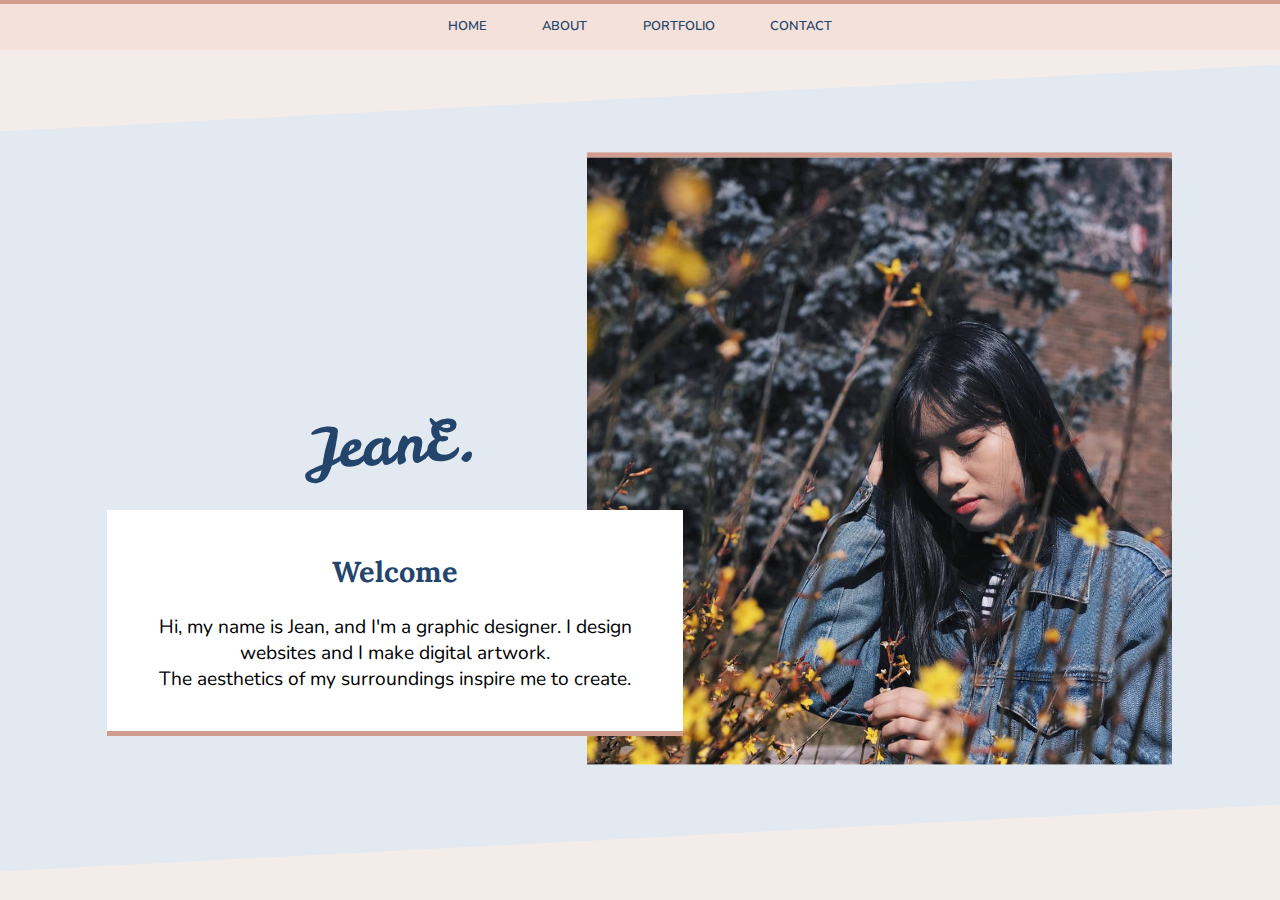
<file: index.html>
<!DOCTYPE html>
<html lang="en">
<head>
    <meta charset="UTF-8">
    <meta http-equiv="X-UA-Compatible" content="IE=edge">
    <meta name="viewport" content="width=device-width, initial-scale=1.0">
    <title>My Portfolio</title>
    <link rel="stylesheet" href="../css/style.css">
    

    <link rel="preconnect" href="https://fonts.googleapis.com">
    <link rel="preconnect" href="https://fonts.gstatic.com" crossorigin>
    <link href="https://fonts.googleapis.com/css2?family=Leckerli+One&family=Lora:ital,wght@0,500;0,600;1,600&family=Nunito&display=swap" rel="stylesheet">
</head>
<body>
    <div class="wrapper">

        <header>
            <nav>
                <div class="logo">JeanE.</div>
                <div class="hamburger">
                    <div class="hb1"></div>
                    <div class="hb2"></div>
                    <div class="hb3"></div>
                </div>
                <div class="navlinks">
                    <a href="index.html">Home</a>
                    <a href="about.html">About</a>
                    <a href="portfolio.html">Portfolio</a>
                    <a href="contact.html">Contact</a>
                </div>
            </nav>
        </header>
        
        <main>
            <section class="feature">
                <div class="intro">
                    <h1 class="title">JeanE.</h1>
                    <div class="ft-content">
                        <h2>Welcome</h2>
                        <p>
                            Hi, my name is Jean, and I'm a graphic designer. I design websites and I make digital artwork.
                            <br>
                            The aesthetics of my surroundings inspire me to create.
                        </p>
                    </div>
                </div>
                <div class="ft-cover"></div>
            </section>
        </main>
    </div>

    <script src="script.js"></script>
</body>
</html>
</file>
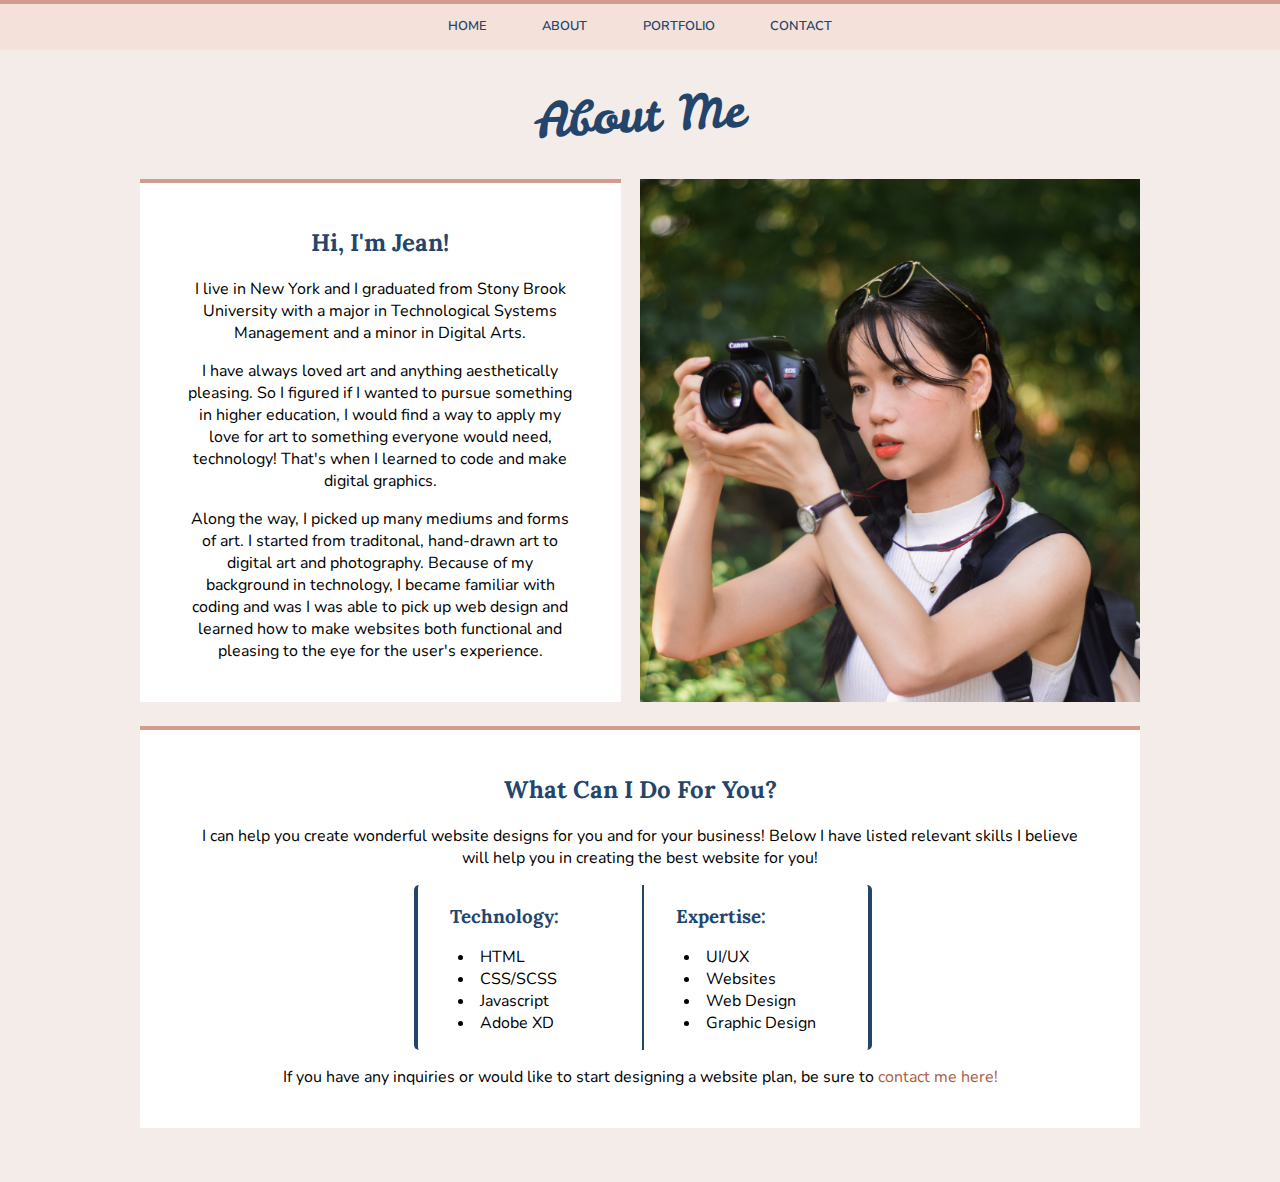
<file: about.html>
<!DOCTYPE html>
<html lang="en">
<head>
    <meta charset="UTF-8">
    <meta http-equiv="X-UA-Compatible" content="IE=edge">
    <meta name="viewport" content="width=device-width, initial-scale=1.0">
    <title>About</title>
    <link rel="stylesheet" href="../css/about.css">
    

    <link rel="preconnect" href="https://fonts.googleapis.com">
    <link rel="preconnect" href="https://fonts.gstatic.com" crossorigin>
    <link href="https://fonts.googleapis.com/css2?family=Leckerli+One&family=Lora:ital,wght@0,500;0,600;1,600&family=Nunito&display=swap" rel="stylesheet">
</head>
<body>
    <div class="wrapper">

        <header>
            <nav>
                <div class="logo">JeanE.</div>
                <div class="hamburger">
                    <div class="hb1"></div>
                    <div class="hb2"></div>
                    <div class="hb3"></div>
                </div>
                <div class="navlinks">
                    <a href="index.html">Home</a>
                    <a href="about.html">About</a>
                    <a href="portfolio.html">Portfolio</a>
                    <a href="contact.html">Contact</a>
                </div>
            </nav>
        </header>
        
        <main>
            <h1 class="title">About Me</h1>
            <div class="about">
                <div class="cover">
                    <!-- <img src="../images/about-profile.jpg" alt="Me"> -->
                </div>
                <div class="bio">
                    <h2>Hi, I'm Jean!</h2>
                    <p>
                        I live in New York and I graduated from Stony Brook University with 
                        a major in Technological Systems Management and a minor in Digital Arts.
                    </p>
                    <p>
                        I have always loved art and anything aesthetically pleasing. So I figured if I 
                        wanted to pursue something in higher education, I would find a way to apply my 
                        love for art to something everyone would need, technology! That's when I learned 
                        to code and make digital graphics.
                    </p>
                    <p>
                        Along the way, I picked up many mediums and forms of art. I started from traditonal, 
                        hand-drawn art to digital art and photography. Because of my background in technology, 
                        I became familiar with coding and was I was able to pick up web design and learned 
                        how to make websites both functional and pleasing to the eye for the user's experience.
                    </p>
                </div>
            </div>
            <div class="cta">
                <h2>What Can I Do For You?</h2>
                <p>
                    I can help you create wonderful website designs for you and for your business! 
                    Below I have listed relevant skills I believe will help you in creating the best website for you!
                </p>
                <div class="skills">
                    <div>
                        <h3>Technology:</h3>
                        <ul>
                            <li>HTML</li>
                            <li>CSS/SCSS</li>
                            <li>Javascript</li>
                            <li>Adobe XD</li>
                        </ul>
                    </div>
                    <div>
                        <h3>Expertise:</h3>
                        <ul>
                            <li>UI/UX</li>
                            <li>Websites</li>
                            <li>Web Design</li>
                            <li>Graphic Design</li>
                        </ul>
                    </div>
                </div>
                <p>
                    If you have any inquiries or would like to start designing a website plan, be sure to 
                    <a href="contact.html">contact me here!</a>
                </p>
                    
            </div>
        </main>
    </div>
    
    <script src="script.js"></script>
</body>
</html>
</file>
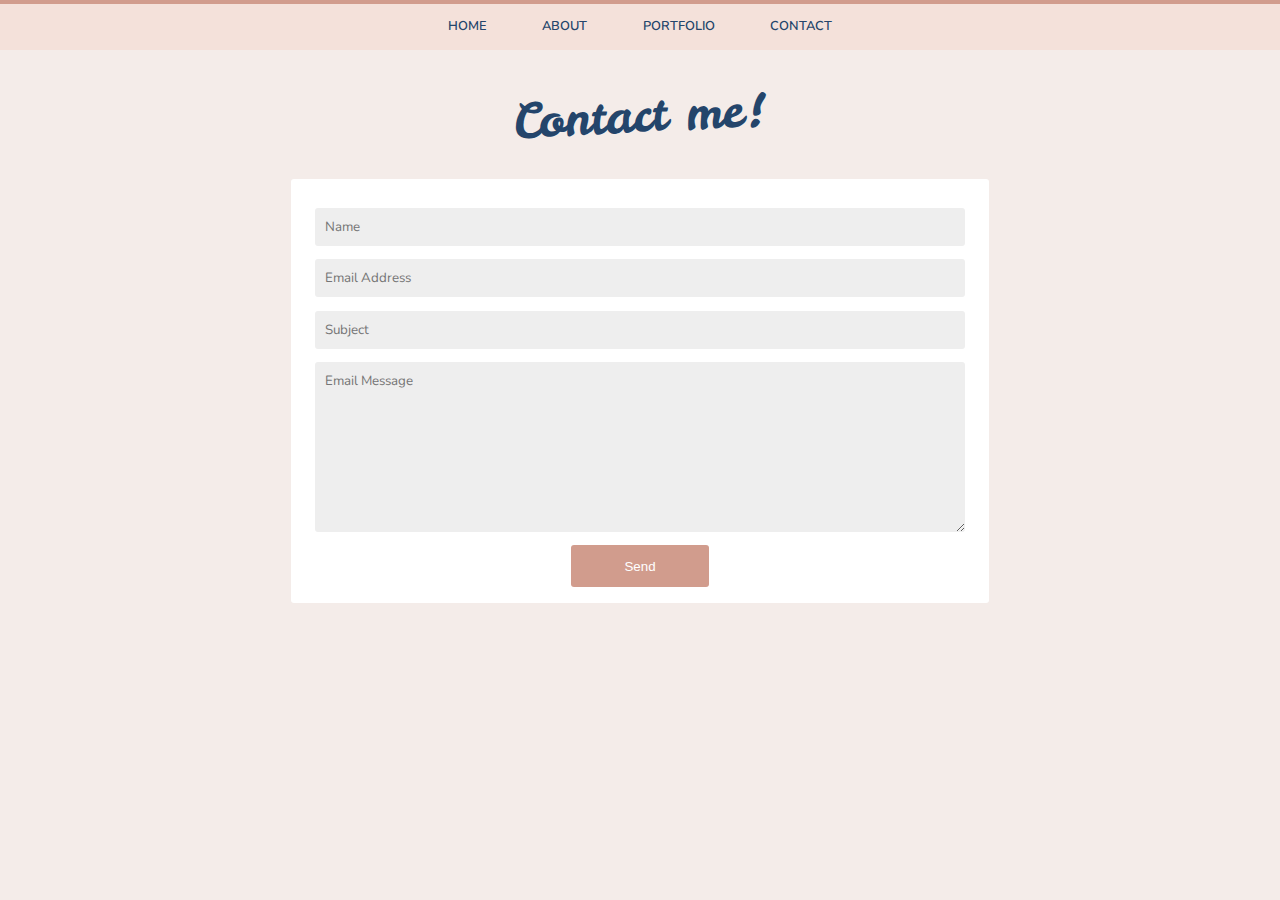
<file: contact.html>
<!DOCTYPE html>
<html lang="en">
<head>
    <meta charset="UTF-8">
    <meta http-equiv="X-UA-Compatible" content="IE=edge">
    <meta name="viewport" content="width=device-width, initial-scale=1.0">
    <title>Contact</title>
    <link rel="stylesheet" href="../css/contact.css">
    

    <link rel="preconnect" href="https://fonts.googleapis.com">
    <link rel="preconnect" href="https://fonts.gstatic.com" crossorigin>
    <link href="https://fonts.googleapis.com/css2?family=Leckerli+One&family=Lora:ital,wght@0,500;0,600;1,600&family=Nunito&display=swap" rel="stylesheet">
</head>
<body>
    <div class="wrapper">

        <header>
            <nav>
                <div class="logo">JeanE.</div>
                <div class="hamburger">
                    <div class="hb1"></div>
                    <div class="hb2"></div>
                    <div class="hb3"></div>
                </div>
                <div class="navlinks">
                    <a href="index.html">Home</a>
                    <a href="about.html">About</a>
                    <a href="portfolio.html">Portfolio</a>
                    <a href="contact.html">Contact</a>
                </div>
            </nav>
        </header>
        
        <main>
            <h1>Contact me!</h1>
            <form action="https://formsubmit.co/eng.jeanlin@gmail.com" method="POST" />
                <input type="hidden" name="_captcha" value="false">
                <input type="hidden" name="_subject" value="Client Email">
                <input type="text" name="name" placeholder="Name" required>
                <input type="text" name="email" placeholder="Email Address" required>
                <input type="text" name="subject" placeholder="Subject" required>
                <textarea name="message" placeholder="Email Message" required></textarea>
                <input type="hidden" name="_next" value="https://jeaneng.netlify.app/thankyou.html">
                <button type="submit" name="submit">Send</button>
           </form>
        </main>
    </div>
    
    <script src="script.js"></script>
</body>
</html>
</file>
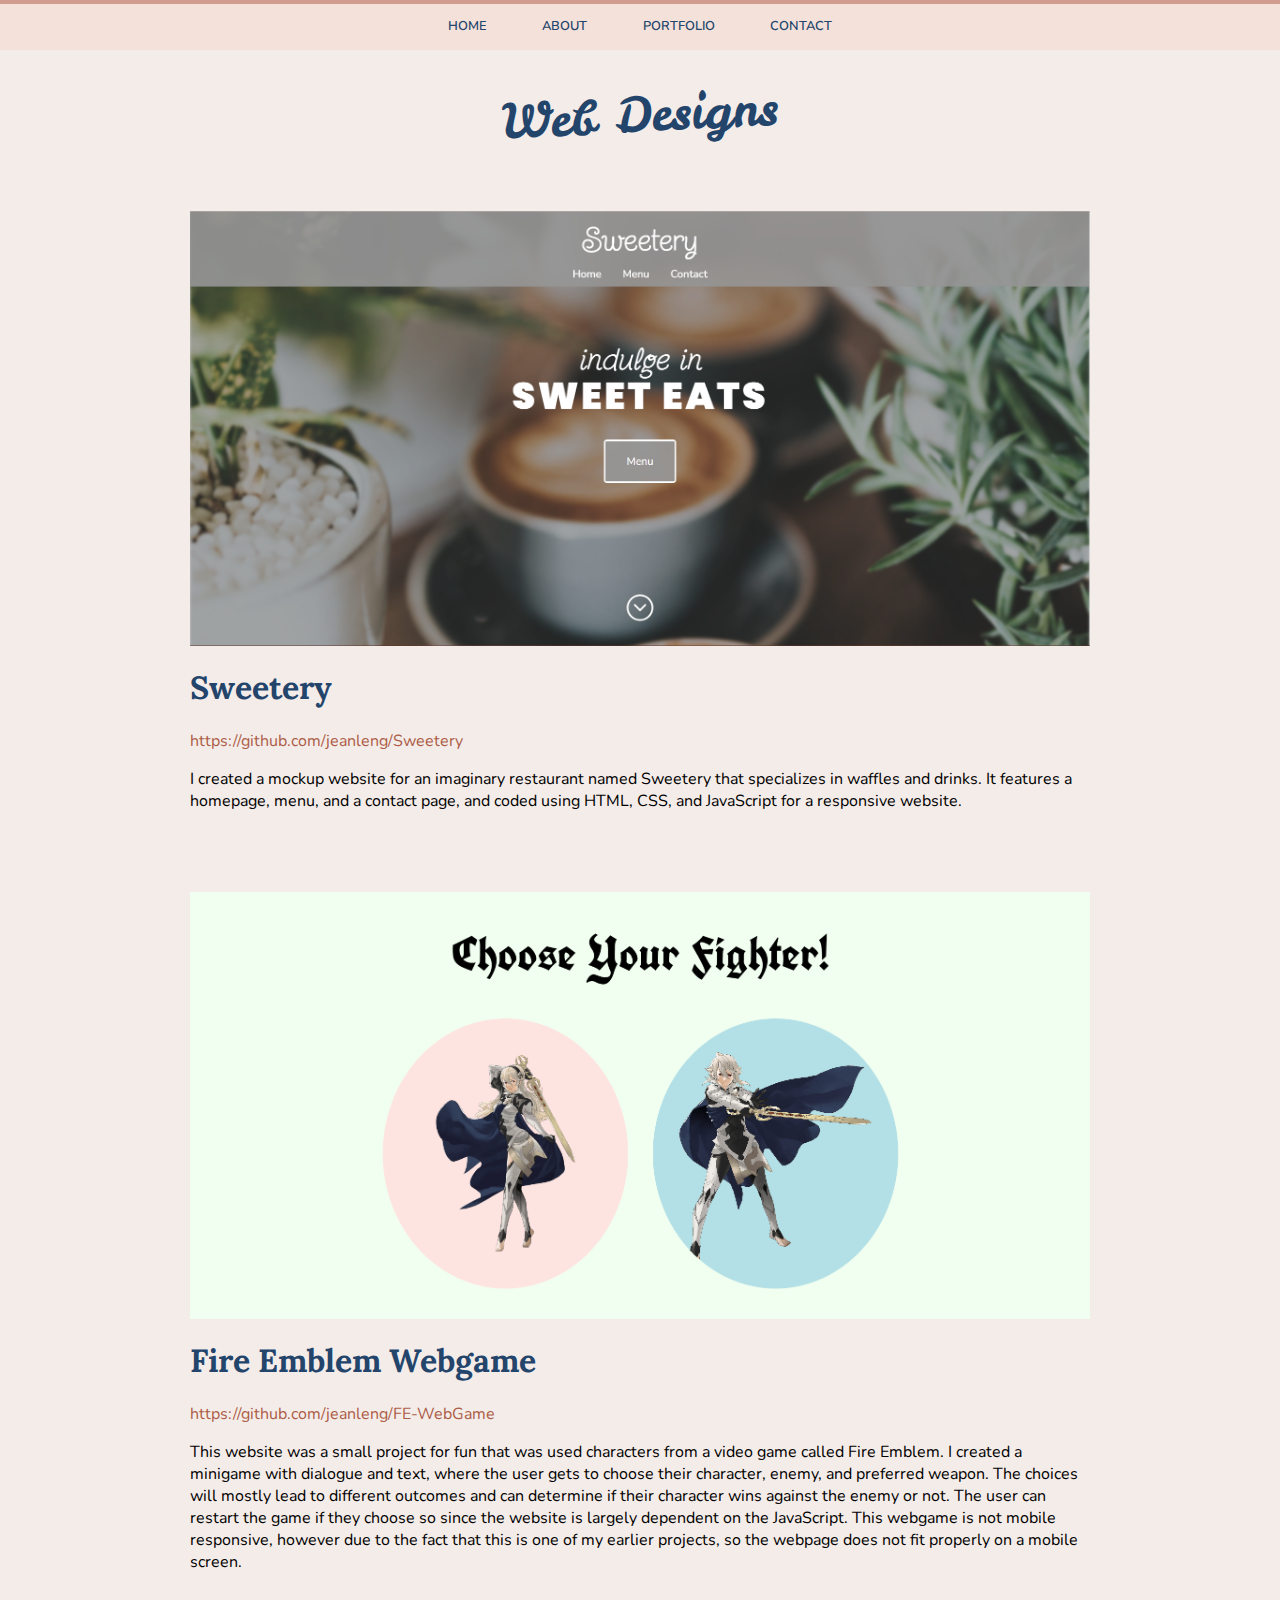
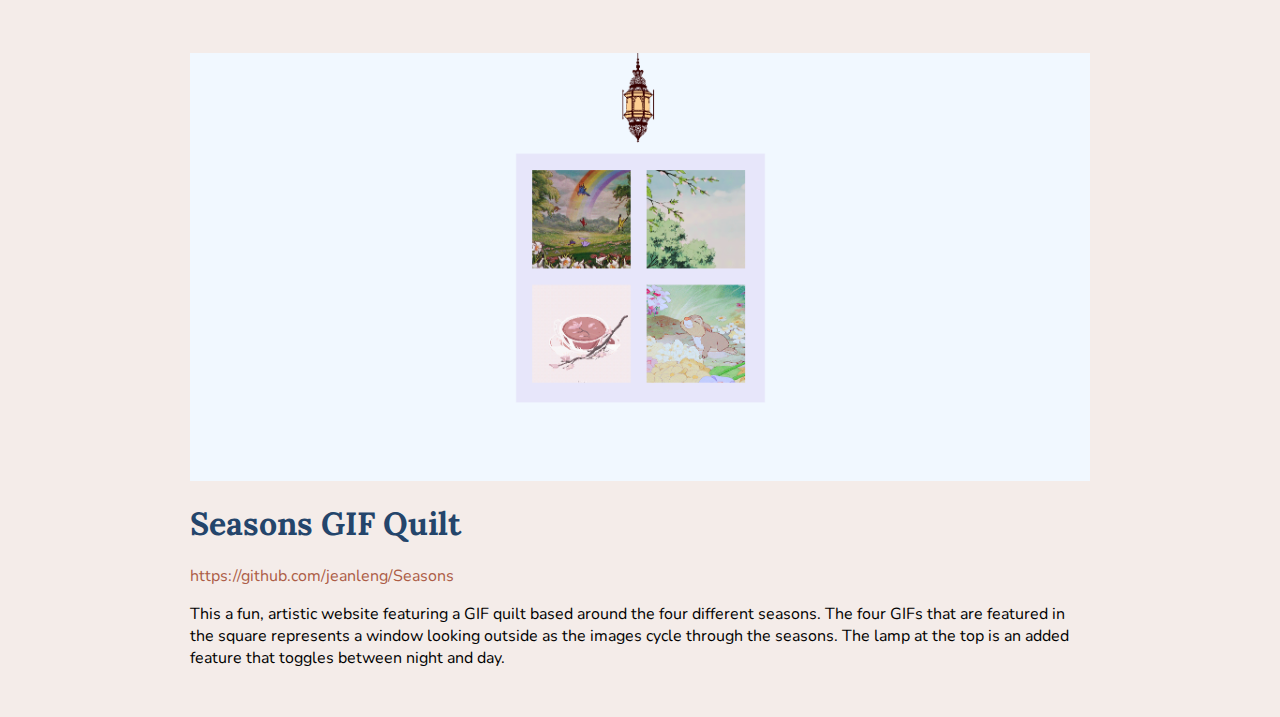
<file: portfolio.html>
<html lang="en">
<head>
    <meta charset="UTF-8">
    <meta http-equiv="X-UA-Compatible" content="IE=edge">
    <meta name="viewport" content="width=device-width, initial-scale=1.0">
    <title>My Portfolio</title>
    <link rel="stylesheet" href="../css/portfolio.css">

    <link rel="preconnect" href="https://fonts.googleapis.com">
    <link rel="preconnect" href="https://fonts.gstatic.com" crossorigin>
    <link href="https://fonts.googleapis.com/css2?family=Leckerli+One&family=Lora:ital,wght@0,500;0,600;1,600&family=Nunito&display=swap" rel="stylesheet">
</head>
<body>
    <div class="wrapper">

        <header>
            <nav>
                <div class="logo">JeanE.</div>
                <div class="hamburger">
                    <div class="hb1"></div>
                    <div class="hb2"></div>
                    <div class="hb3"></div>
                </div>
                <div class="navlinks">
                    <a href="index.html">Home</a>
                    <a href="about.html">About</a>
                    <a href="portfolio.html">Portfolio</a>
                    <a href="contact.html">Contact</a>
                </div>
            </nav>
        </header>

        <h1 class="title">Web Designs</h1>
        <main>
            <div class="project">
                <a href="https://sweetery.netlify.app/" target="_blank">
                    <img class="site" src="../images/sweetery-site.png" alt="Sweetery website">
                    <h1>Sweetery</h1>
                </a>
                <p>
                    <a href="https://github.com/jeanleng/Sweetery" target="_blank">https://github.com/jeanleng/Sweetery</a>
                </p>
                <p>
                    I created a mockup website for an imaginary restaurant named Sweetery that specializes in waffles and drinks. 
                    It features a homepage, menu, and a contact page, and coded using HTML, CSS, and JavaScript for a responsive website.
                </p>
            </div>
            <div class="project">
                <a href="https://fe-webgame.netlify.app/" target="_blank">
                    <img class="site" src="../images/fe-gamesite.png" alt="Fire Emblem webgame">
                    <h1>Fire Emblem Webgame</h1>
                </a>
                <p>
                    <a href="https://github.com/jeanleng/FE-WebGame" target="_blank">https://github.com/jeanleng/FE-WebGame</a>
                </p>
                <p>
                    This website was a small project for fun that was used characters from a video game called Fire Emblem. 
                    I created a minigame with dialogue and text, where the user gets to choose their character, enemy, and preferred weapon. 
                    The choices will mostly lead to different outcomes and can determine if their character wins against the enemy or not. 
                    The user can restart the game if they choose so since the website is largely dependent on the JavaScript. 
                    This webgame is not mobile responsive, however due to the fact that this is one of my earlier projects, 
                    so the webpage does not fit properly on a mobile screen.
                </p>
            </div>
            <div class="project">
                <a href="https://seasons-gif.netlify.app/"target="_blank">
                    <img class="site" src="../images/seasons-site.png" alt="Seasons GIF Quilt website">
                    <h1>Seasons GIF Quilt</h1>
                </a>
                <p>
                    <a href="https://github.com/jeanleng/Seasons" target="_blank">https://github.com/jeanleng/Seasons</a>
                </p>
                <p>
                    This a fun, artistic website featuring a GIF quilt based around the four different seasons. 
                    The four GIFs that are featured in the square represents a window looking outside as the images cycle through the seasons. 
                    The lamp at the top is an added feature that toggles between night and day.
                </p>
            </div>
        </main>
    </div>
    
    <script src="script.js"></script>
</body>
</html>
</file>
<file: css/style.css>
html, body {
  margin: 0;
  font-family: "Nunito", sans-serif;
  font-size: 1rem;
  background: #f4ece9;
  z-index: -1;
}

h1, h2, h3 {
  font-family: "Lora", serif;
  color: #24456b;
}

a {
  text-decoration: none;
  color: #ac5c46;
}

.wrapper {
  width: 100%;
  max-width: 1600px;
  margin: 0 auto;
  padding: 0;
}

.container {
  max-width: 1200px;
  margin: 0 auto;
  padding: 0;
}

nav {
  display: block;
  width: 100%;
  height: auto;
  position: -webkit-sticky;
  position: sticky;
  top: 0;
  z-index: 10;
  text-align: center;
  background: #f4e1da;
  border-top: 0.3em solid #d19c8d;
}
nav .logo {
  display: inline-block;
  position: absolute;
  padding: 0.6em 0.8em;
  font-family: "Leckerli One", cursive;
  color: #24456b;
  font-size: 1.5rem;
}
nav .hamburger {
  display: inline-block;
  width: 2em;
  margin: 0.8em 1.2em;
  margin-left: calc(100% - 3.2em);
  cursor: pointer;
}
nav .hamburger div {
  transform: none;
  background: #24456b;
  width: 1.6em;
  height: 0.14em;
  margin: 0.4em;
  border-radius: 50px;
  transition: all ease-in-out 0.35s;
}
nav .hamburger.active .hb1 {
  transform: rotate(-45deg) translate(-0.4em, 0.4em);
}
nav .hamburger.active .hb2 {
  transform: translateX(0.8em);
  opacity: 0;
}
nav .hamburger.active .hb3 {
  transform: rotate(45deg) translate(-0.4em, -0.4em);
}
nav .navlinks {
  position: absolute;
  width: 0;
  margin: 0 auto;
  overflow: hidden;
  opacity: 0;
}
nav .navlinks.active {
  display: block;
  position: relative;
  width: 100%;
  padding-bottom: 1em;
  opacity: 1;
  -webkit-animation: navSlide 0.5s ease-in-out;
          animation: navSlide 0.5s ease-in-out;
}
nav .navlinks a {
  display: block;
  width: -webkit-max-content;
  width: -moz-max-content;
  width: max-content;
  padding: 1em;
  margin: 0 auto;
  font-size: 0.8rem;
  text-transform: uppercase;
  font-weight: 600;
  color: #24456b;
}
nav .navlinks a::after {
  content: "";
  position: relative;
  display: block;
  margin: 0 auto;
  height: 0.15em;
  background: #d19c8d;
  border-radius: 5px;
  opacity: 0;
  bottom: -0.8em;
  transition: all ease-in-out 0.35s;
}
nav .navlinks a:hover::after {
  opacity: 1;
  bottom: -0.3em;
}
nav .navlinks a:hover {
  color: #d19c8d;
}

@media only screen and (min-width: 680px) {
  nav .logo {
    display: none;
  }
  nav .hamburger {
    display: none;
  }
  nav .navlinks {
    display: block;
    position: relative;
    width: 100%;
    opacity: 1;
  }
  nav .navlinks a {
    display: inline-block;
    padding: 1em 2em;
  }
}
@-webkit-keyframes navSlide {
  from {
    opacity: 0;
    transform: translateX(5em);
  }
  to {
    opacity: 1;
    transform: translate(0);
  }
}
@keyframes navSlide {
  from {
    opacity: 0;
    transform: translateX(5em);
  }
  to {
    opacity: 1;
    transform: translate(0);
  }
}
main {
  background: #e3e9f0;
  padding: 4em 2em;
  transform: skewY(-3deg);
  margin-top: 3em;
}
main > div, main section {
  transform: skewY(3deg);
  display: flex;
  align-items: center;
}

.title {
  display: block;
  margin-top: 0;
  font-family: "Leckerli One", cursive;
  font-weight: 500;
  text-align: center;
  font-size: 3.5rem;
  transform: skewY(-3deg);
}

section.feature {
  display: flex;
  flex-direction: column;
  justify-content: center;
  font-size: 1.2rem;
  grid-gap: 1em;
  width: calc(100vw - 4em);
  margin: 0 auto;
}
section.feature p {
  padding: 0 3em;
}
section.feature .ft-content {
  display: block;
  margin: 0 auto;
  padding: 1.5em 0;
  width: 100%;
  background: #fff;
  border-bottom: 0.3em solid #d19c8d;
  text-align: center;
}
section.feature .ft-cover {
  display: block;
  width: 100%;
  padding-top: 100%;
  background-image: url(../images/flower-down.jpg);
  background-size: cover;
}

@media only screen and (min-width: 720px) {
  section.feature .ft-content {
    margin: 0;
    width: 75vw;
  }
  section.feature .ft-cover {
    margin: 0;
    padding-top: 0;
    width: 75vw;
    height: 75vw;
  }
}
@media only screen and (min-width: 920px) {
  section.feature {
    flex-direction: row;
    align-items: flex-end;
  }
  section.feature .intro {
    position: relative;
    left: 3em;
    bottom: 2em;
    z-index: 2;
  }
  section.feature .intro .title {
    margin: 0;
    padding: 0.5em;
  }
  section.feature .intro .ft-content {
    width: 50vw;
    max-width: 500px;
    padding: 1em 2em;
  }
  section.feature .intro .ft-content h2, section.feature .intro .ft-content p {
    padding: 0;
  }
  section.feature .ft-cover {
    position: relative;
    right: 3em;
    width: 65vh;
    min-width: 300px;
    height: 68vh;
    min-height: 400px;
    transform: scaleX(-1) translateY(-0.5em);
    z-index: 1;
    border-top: 0.3em solid #d19c8d;
    box-sizing: border-box;
  }
}/*# sourceMappingURL=style.css.map */
</file>
<file: css/about.css>
html, body {
  margin: 0;
  font-family: "Nunito", sans-serif;
  font-size: 1rem;
  background: #f4ece9;
  z-index: -1;
}

h1, h2, h3 {
  font-family: "Lora", serif;
  color: #24456b;
}

a {
  text-decoration: none;
  color: #ac5c46;
}

.wrapper {
  width: 100%;
  max-width: 1600px;
  margin: 0 auto;
  padding: 0;
}

.container {
  max-width: 1200px;
  margin: 0 auto;
  padding: 0;
}

nav {
  display: block;
  width: 100%;
  height: auto;
  position: -webkit-sticky;
  position: sticky;
  top: 0;
  z-index: 10;
  text-align: center;
  background: #f4e1da;
  border-top: 0.3em solid #d19c8d;
}
nav .logo {
  display: inline-block;
  position: absolute;
  padding: 0.6em 0.8em;
  font-family: "Leckerli One", cursive;
  color: #24456b;
  font-size: 1.5rem;
}
nav .hamburger {
  display: inline-block;
  width: 2em;
  margin: 0.8em 1.2em;
  margin-left: calc(100% - 3.2em);
  cursor: pointer;
}
nav .hamburger div {
  transform: none;
  background: #24456b;
  width: 1.6em;
  height: 0.14em;
  margin: 0.4em;
  border-radius: 50px;
  transition: all ease-in-out 0.35s;
}
nav .hamburger.active .hb1 {
  transform: rotate(-45deg) translate(-0.4em, 0.4em);
}
nav .hamburger.active .hb2 {
  transform: translateX(0.8em);
  opacity: 0;
}
nav .hamburger.active .hb3 {
  transform: rotate(45deg) translate(-0.4em, -0.4em);
}
nav .navlinks {
  position: absolute;
  width: 0;
  margin: 0 auto;
  overflow: hidden;
  opacity: 0;
}
nav .navlinks.active {
  display: block;
  position: relative;
  width: 100%;
  padding-bottom: 1em;
  opacity: 1;
  -webkit-animation: navSlide 0.5s ease-in-out;
          animation: navSlide 0.5s ease-in-out;
}
nav .navlinks a {
  display: block;
  width: -webkit-max-content;
  width: -moz-max-content;
  width: max-content;
  padding: 1em;
  margin: 0 auto;
  font-size: 0.8rem;
  text-transform: uppercase;
  font-weight: 600;
  color: #24456b;
}
nav .navlinks a::after {
  content: "";
  position: relative;
  display: block;
  margin: 0 auto;
  height: 0.15em;
  background: #d19c8d;
  border-radius: 5px;
  opacity: 0;
  bottom: -0.8em;
  transition: all ease-in-out 0.35s;
}
nav .navlinks a:hover::after {
  opacity: 1;
  bottom: -0.3em;
}
nav .navlinks a:hover {
  color: #d19c8d;
}

@media only screen and (min-width: 680px) {
  nav .logo {
    display: none;
  }
  nav .hamburger {
    display: none;
  }
  nav .navlinks {
    display: block;
    position: relative;
    width: 100%;
    opacity: 1;
  }
  nav .navlinks a {
    display: inline-block;
    padding: 1em 2em;
  }
}
@-webkit-keyframes navSlide {
  from {
    opacity: 0;
    transform: translateX(5em);
  }
  to {
    opacity: 1;
    transform: translate(0);
  }
}
@keyframes navSlide {
  from {
    opacity: 0;
    transform: translateX(5em);
  }
  to {
    opacity: 1;
    transform: translate(0);
  }
}
main {
  margin: 0 auto;
  padding: 0 2em;
  width: calc(100% - 4em);
  text-align: center;
  transform: skewY(-3deg);
}
main > div {
  transform: skewY(3deg);
  align-items: center;
}
main .about {
  display: grid;
  grid-gap: 1.2em;
}
main .cta {
  margin: 1.2em 0;
}
main h1 {
  display: block;
  font-family: "Leckerli One", cursive;
  font-weight: 500;
  text-align: center;
  font-size: 3rem;
}
main .cover {
  display: block;
  width: 100%;
  padding: 50% 0;
  background-image: url(../images/about-profile.jpg);
  background-size: cover;
  background-position-x: 40%;
  background-repeat: no-repeat;
}
main .bio, main .cta {
  background: #fff;
  padding: 1.5em 3em;
  border-top: 0.3em solid #d19c8d;
}
main .bio .skills, main .cta .skills {
  display: inline-block;
}
main .bio .skills div:nth-child(1), main .cta .skills div:nth-child(1) {
  border-bottom: 1px solid;
  border-top: 4px solid;
  border-color: #24456b;
  border-radius: 5px 5px 0 0;
}
main .bio .skills div:nth-child(2), main .cta .skills div:nth-child(2) {
  border-top: 1px solid;
  border-bottom: 4px solid;
  border-color: #24456b;
  border-radius: 0 0 5px 5px;
}
main .bio .skills > div, main .cta .skills > div {
  padding: 0 1em;
}
main .bio .skills > div h3, main .cta .skills > div h3 {
  text-align: center;
}
main .bio .skills > div ul, main .bio .skills > div li, main .cta .skills > div ul, main .cta .skills > div li {
  text-align: left;
  list-style-position: outside;
}

@media only screen and (min-width: 720px) {
  main {
    max-width: 700px;
  }
  main .cta .skills {
    display: inline-flex;
    flex-direction: row;
    justify-content: space-evenly;
    width: 50%;
  }
  main .cta .skills div:nth-child(1) {
    border: none;
    border-right: 1px solid;
    border-left: 4px solid;
    border-color: #24456b;
    border-radius: 5px 0 0 5px;
  }
  main .cta .skills div:nth-child(2) {
    border: none;
    border-left: 1px solid;
    border-right: 4px solid;
    border-color: #24456b;
    border-radius: 0 5px 5px 0;
  }
  main .cta .skills > div {
    min-width: 10em;
    padding: 0 2em;
  }
  main .cta .skills > div h3 {
    text-align: left;
  }
  main .cta .skills > div ul, main .cta .skills > div li {
    text-align: left;
    list-style-position: inside;
    padding: 0 0.25em;
  }
}
@media only screen and (min-width: 920px) {
  main {
    max-width: 1000px;
  }
  main .about {
    grid-template-areas: "bio pic";
  }
  main .about .cover {
    grid-area: pic;
    width: 500px;
    height: 100%;
    padding: 0;
  }
  main .about .bio {
    grid-area: bio;
    margin: 0;
  }
  main .cta {
    margin: 1.5em 0;
  }
}/*# sourceMappingURL=about.css.map */
</file>
<file: css/contact.css>
html, body {
  margin: 0;
  font-family: "Nunito", sans-serif;
  font-size: 1rem;
  background: #f4ece9;
  z-index: -1;
}

h1, h2, h3 {
  font-family: "Lora", serif;
  color: #24456b;
}

a {
  text-decoration: none;
  color: #ac5c46;
}

.wrapper {
  width: 100%;
  max-width: 1600px;
  margin: 0 auto;
  padding: 0;
}

.container {
  max-width: 1200px;
  margin: 0 auto;
  padding: 0;
}

nav {
  display: block;
  width: 100%;
  height: auto;
  position: -webkit-sticky;
  position: sticky;
  top: 0;
  z-index: 10;
  text-align: center;
  background: #f4e1da;
  border-top: 0.3em solid #d19c8d;
}
nav .logo {
  display: inline-block;
  position: absolute;
  padding: 0.6em 0.8em;
  font-family: "Leckerli One", cursive;
  color: #24456b;
  font-size: 1.5rem;
}
nav .hamburger {
  display: inline-block;
  width: 2em;
  margin: 0.8em 1.2em;
  margin-left: calc(100% - 3.2em);
  cursor: pointer;
}
nav .hamburger div {
  transform: none;
  background: #24456b;
  width: 1.6em;
  height: 0.14em;
  margin: 0.4em;
  border-radius: 50px;
  transition: all ease-in-out 0.35s;
}
nav .hamburger.active .hb1 {
  transform: rotate(-45deg) translate(-0.4em, 0.4em);
}
nav .hamburger.active .hb2 {
  transform: translateX(0.8em);
  opacity: 0;
}
nav .hamburger.active .hb3 {
  transform: rotate(45deg) translate(-0.4em, -0.4em);
}
nav .navlinks {
  position: absolute;
  width: 0;
  margin: 0 auto;
  overflow: hidden;
  opacity: 0;
}
nav .navlinks.active {
  display: block;
  position: relative;
  width: 100%;
  padding-bottom: 1em;
  opacity: 1;
  -webkit-animation: navSlide 0.5s ease-in-out;
          animation: navSlide 0.5s ease-in-out;
}
nav .navlinks a {
  display: block;
  width: -webkit-max-content;
  width: -moz-max-content;
  width: max-content;
  padding: 1em;
  margin: 0 auto;
  font-size: 0.8rem;
  text-transform: uppercase;
  font-weight: 600;
  color: #24456b;
}
nav .navlinks a::after {
  content: "";
  position: relative;
  display: block;
  margin: 0 auto;
  height: 0.15em;
  background: #d19c8d;
  border-radius: 5px;
  opacity: 0;
  bottom: -0.8em;
  transition: all ease-in-out 0.35s;
}
nav .navlinks a:hover::after {
  opacity: 1;
  bottom: -0.3em;
}
nav .navlinks a:hover {
  color: #d19c8d;
}

@media only screen and (min-width: 680px) {
  nav .logo {
    display: none;
  }
  nav .hamburger {
    display: none;
  }
  nav .navlinks {
    display: block;
    position: relative;
    width: 100%;
    opacity: 1;
  }
  nav .navlinks a {
    display: inline-block;
    padding: 1em 2em;
  }
}
@-webkit-keyframes navSlide {
  from {
    opacity: 0;
    transform: translateX(5em);
  }
  to {
    opacity: 1;
    transform: translate(0);
  }
}
@keyframes navSlide {
  from {
    opacity: 0;
    transform: translateX(5em);
  }
  to {
    opacity: 1;
    transform: translate(0);
  }
}
main {
  padding: 0 2em 2em 2em;
  text-align: center;
}
main h1 {
  display: block;
  font-family: "Leckerli One", cursive;
  font-weight: 500;
  text-align: center;
  font-size: 3rem;
  transform: skewY(-3deg);
}
main form {
  margin: 0 auto;
  padding: 1em 1.5em;
  background: #fff;
  border-radius: 3px;
}
main input, main textarea {
  display: block;
  padding: 0.75em;
  margin: 1em auto;
  background: #eee;
  border: 0;
  border-radius: 3px;
  min-width: calc(100% - 1.5em);
  max-width: calc(100% - 1.5em);
  font-family: "Nunito", sans-serif;
}
main textarea {
  min-height: 150px;
}
main button {
  border: 0;
  border-radius: 3px;
  padding: 1em 4em;
  background: #d19c8d;
  color: #fff;
}
main button:hover {
  cursor: pointer;
  background: #24456b;
  transition-duration: 500ms;
}

.thanks {
  display: flex;
  margin: 0 auto;
  height: 90vh;
}
.thanks h1 {
  margin: auto;
  font-family: "Leckerli One", cursive;
  font-weight: 500;
  text-align: center;
  font-size: 3rem;
}

@media only screen and (min-width: 720px) {
  form, input, textarea {
    max-width: 650px;
  }
}/*# sourceMappingURL=contact.css.map */
</file>
<file: css/portfolio.css>
html, body {
  margin: 0;
  font-family: "Nunito", sans-serif;
  font-size: 1rem;
  background: #f4ece9;
  z-index: -1;
}

h1, h2, h3 {
  font-family: "Lora", serif;
  color: #24456b;
}

a {
  text-decoration: none;
  color: #ac5c46;
}

.wrapper {
  width: 100%;
  max-width: 1600px;
  margin: 0 auto;
  padding: 0;
}

.container {
  max-width: 1200px;
  margin: 0 auto;
  padding: 0;
}

nav {
  display: block;
  width: 100%;
  height: auto;
  position: -webkit-sticky;
  position: sticky;
  top: 0;
  z-index: 10;
  text-align: center;
  background: #f4e1da;
  border-top: 0.3em solid #d19c8d;
}
nav .logo {
  display: inline-block;
  position: absolute;
  padding: 0.6em 0.8em;
  font-family: "Leckerli One", cursive;
  color: #24456b;
  font-size: 1.5rem;
}
nav .hamburger {
  display: inline-block;
  width: 2em;
  margin: 0.8em 1.2em;
  margin-left: calc(100% - 3.2em);
  cursor: pointer;
}
nav .hamburger div {
  transform: none;
  background: #24456b;
  width: 1.6em;
  height: 0.14em;
  margin: 0.4em;
  border-radius: 50px;
  transition: all ease-in-out 0.35s;
}
nav .hamburger.active .hb1 {
  transform: rotate(-45deg) translate(-0.4em, 0.4em);
}
nav .hamburger.active .hb2 {
  transform: translateX(0.8em);
  opacity: 0;
}
nav .hamburger.active .hb3 {
  transform: rotate(45deg) translate(-0.4em, -0.4em);
}
nav .navlinks {
  position: absolute;
  width: 0;
  margin: 0 auto;
  overflow: hidden;
  opacity: 0;
}
nav .navlinks.active {
  display: block;
  position: relative;
  width: 100%;
  padding-bottom: 1em;
  opacity: 1;
  -webkit-animation: navSlide 0.5s ease-in-out;
          animation: navSlide 0.5s ease-in-out;
}
nav .navlinks a {
  display: block;
  width: -webkit-max-content;
  width: -moz-max-content;
  width: max-content;
  padding: 1em;
  margin: 0 auto;
  font-size: 0.8rem;
  text-transform: uppercase;
  font-weight: 600;
  color: #24456b;
}
nav .navlinks a::after {
  content: "";
  position: relative;
  display: block;
  margin: 0 auto;
  height: 0.15em;
  background: #d19c8d;
  border-radius: 5px;
  opacity: 0;
  bottom: -0.8em;
  transition: all ease-in-out 0.35s;
}
nav .navlinks a:hover::after {
  opacity: 1;
  bottom: -0.3em;
}
nav .navlinks a:hover {
  color: #d19c8d;
}

@media only screen and (min-width: 680px) {
  nav .logo {
    display: none;
  }
  nav .hamburger {
    display: none;
  }
  nav .navlinks {
    display: block;
    position: relative;
    width: 100%;
    opacity: 1;
  }
  nav .navlinks a {
    display: inline-block;
    padding: 1em 2em;
  }
}
@-webkit-keyframes navSlide {
  from {
    opacity: 0;
    transform: translateX(5em);
  }
  to {
    opacity: 1;
    transform: translate(0);
  }
}
@keyframes navSlide {
  from {
    opacity: 0;
    transform: translateX(5em);
  }
  to {
    opacity: 1;
    transform: translate(0);
  }
}
.title {
  display: block;
  font-family: "Leckerli One", cursive;
  font-weight: 500;
  text-align: center;
  font-size: 3rem;
  transform: skewY(-3deg);
}

main {
  margin: 0 auto;
  padding: 0 2em;
}
main .project {
  padding: 2em 0;
}
main .project .site {
  width: 100%;
  height: auto;
}

@media only screen and (min-width: 720px) {
  main {
    padding: 0 5em;
  }
  main .project {
    margin: 0 auto;
    max-width: 700px;
  }
}
@media only screen and (min-width: 920px) {
  main {
    padding: 0 10em;
  }
  main .project {
    margin: 0 auto;
    max-width: 900px;
  }
}/*# sourceMappingURL=portfolio.css.map */
</file>
